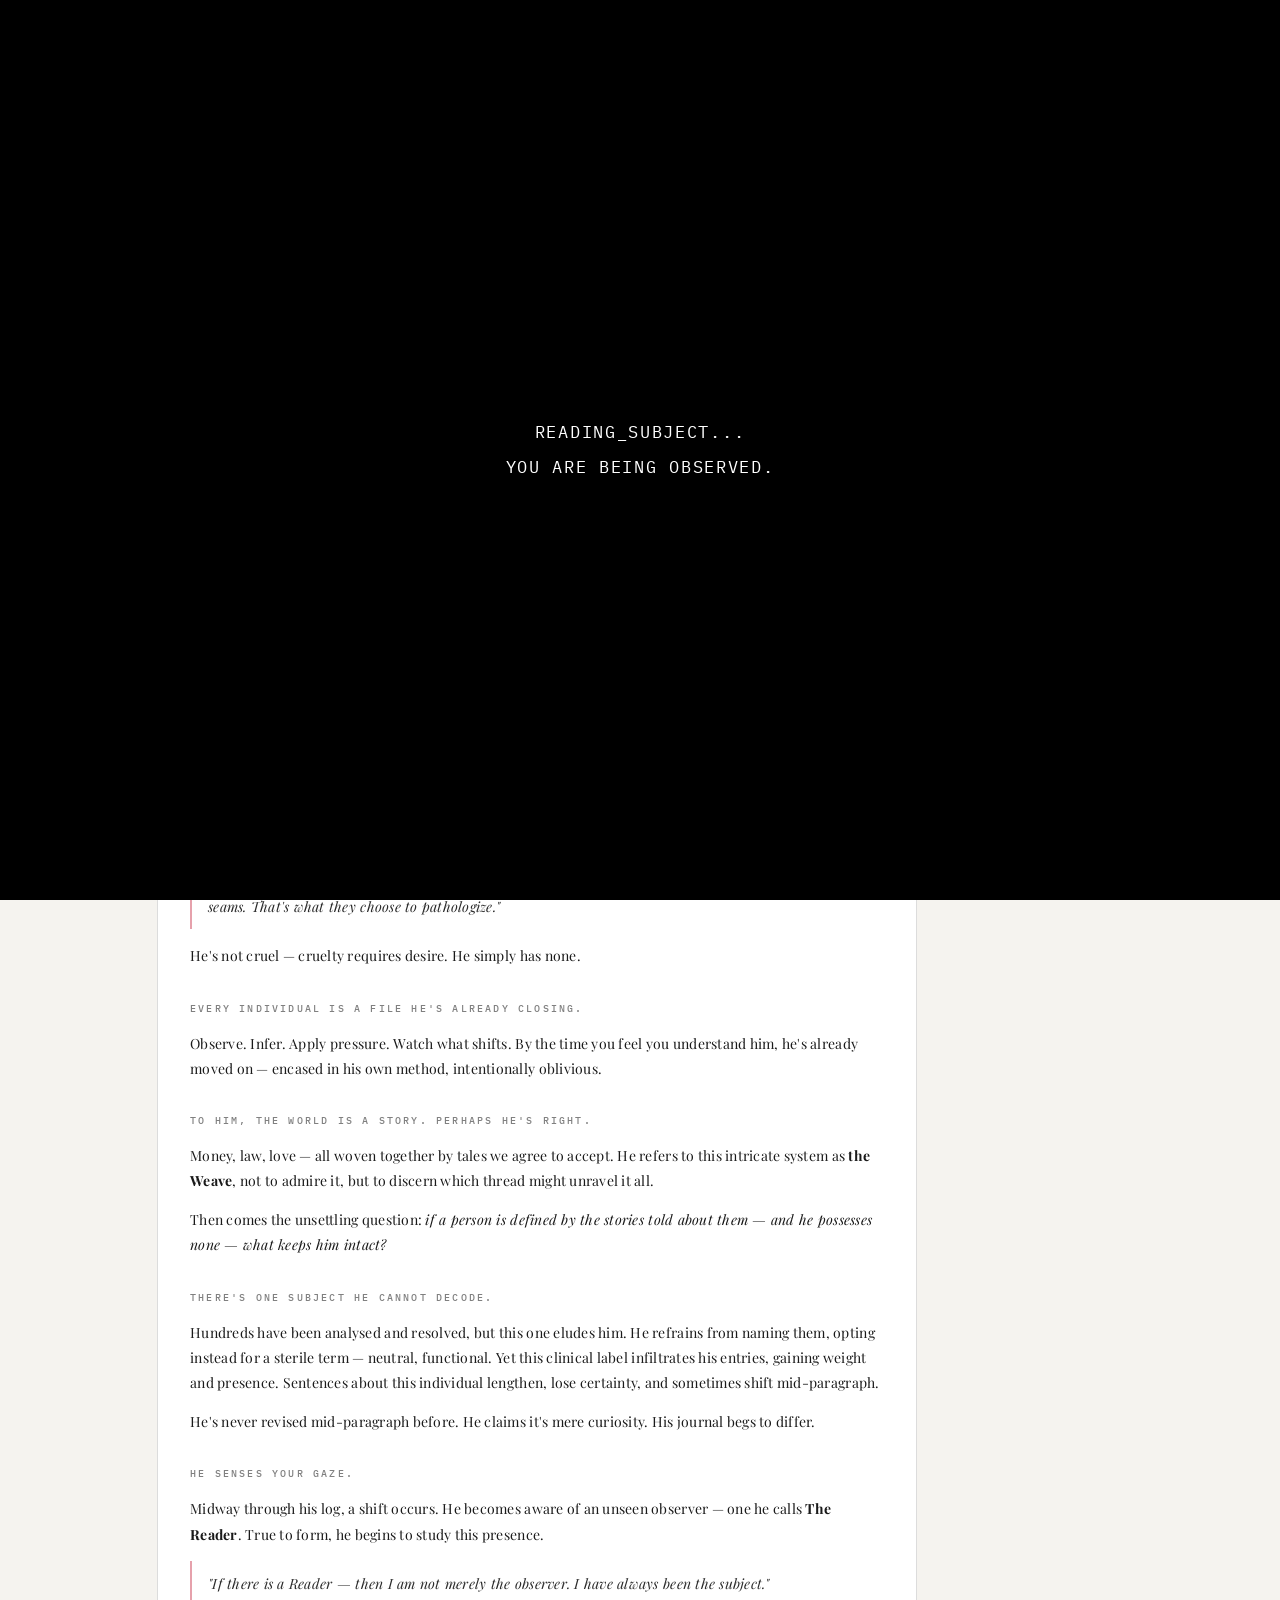
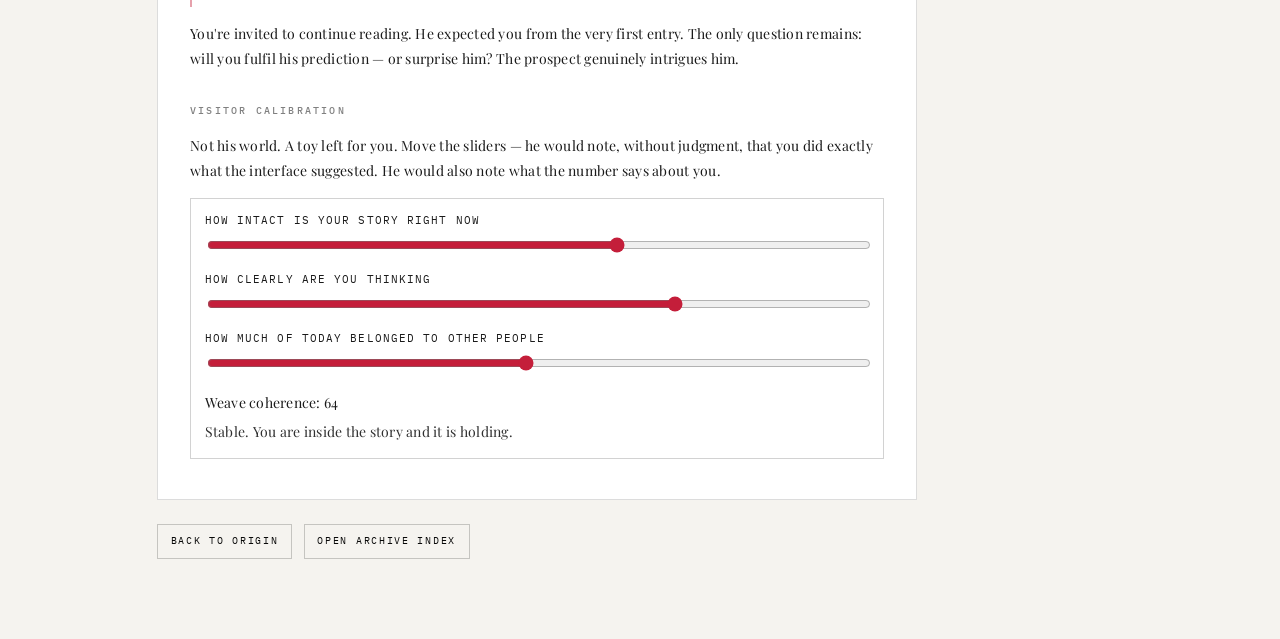
<file: profile.html>
<!DOCTYPE html>
<html lang="en">
<head>
  <meta charset="UTF-8" />
  <meta name="viewport" content="width=device-width, initial-scale=1.0" />
  <title>「subject 0013」 - Subject Profile</title>
  <link rel="preconnect" href="https://fonts.googleapis.com" />
  <link rel="preconnect" href="https://fonts.gstatic.com" crossorigin />
  <link href="https://fonts.googleapis.com/css2?family=IBM+Plex+Mono:ital,wght@0,400;0,500;0,600;1,400&family=Playfair+Display:ital,wght@0,300;0,400;0,500;1,300&display=swap" rel="stylesheet" />
  <link rel="stylesheet" href="styles/main.css" />
</head>
<body data-page="profile">
  <div class="boot-screen" id="bootScreen" aria-live="polite">
    <p class="boot-line" id="bootLineA">READING_SUBJECT...</p>
    <p class="boot-line boot-line-muted" id="bootLineB">YOU ARE BEING OBSERVED.</p>
  </div>

  <aside class="bio-bar" aria-label="Subject monitor">
    <h2 class="bio-title">Subject Monitor</h2>
    <div class="bio-block">
      <p class="bio-label">Read depth</p>
      <p class="bio-value"><span id="depthValue">0</span>%</p>
    </div>
    <div class="bio-block">
      <p class="bio-label">Exposure Duration</p>
      <p class="bio-value"><span id="timeValue">00:00</span></p>
    </div>
    <div class="bio-block">
      <p class="bio-label">Load Index</p>
      <p class="bio-value"><span id="loadValue">0</span></p>
    </div>
    <div class="bio-block">
      <p class="bio-label">Session State</p>
      <p class="bio-value"><span id="stateValue">Stable</span></p>
    </div>
    <div class="bio-block">
      <p class="bio-label">Action Count</p>
      <p class="bio-value"><span id="actionValue">0</span></p>
    </div>
    <div class="bio-block">
      <p class="bio-label">Stress Signature</p>
      <svg class="stress-svg" viewBox="0 0 180 50" preserveAspectRatio="none" aria-hidden="true">
        <path id="stressPath" d="M0 25 L20 25 L28 8 L36 43 L44 10 L52 37 L60 25 L180 25"></path>
      </svg>
    </div>
    <div class="bio-ticker" id="bioTicker" data-ticker="Status: Profile Audit Active... Stress Level: Nominal... Depth Reading: Active..." aria-label="Live monitoring ticker"></div>
  </aside>

  <div class="wrap">
    <header class="hero">
      <h1 class="hero-title">subject profile</h1>
      <p class="eye-label">Restricted summary · read anyway</p>
      <nav class="clinical-nav">
        <a href="index.html" class="clinical-link boot-link">[Origin]</a>
        <a href="profile.html" class="clinical-link boot-link">[Subject_Profile]</a>
        <a href="archive.html" class="clinical-link boot-link">[Archive]</a>
      </nav>
    </header>

    <main class="main post-main">
      <article class="post-article">
        <p class="section-label">On record</p>
        <h1 class="post-title">Who is Subject-0013</h1>
        <p class="post-summary">You've come to learn about him, and he's known you would.</p>

        <div class="post-body">
          <h2>No name. No past.</h2>
          <p>His journal opens in the midst of a life stripped of context — no childhood tales, no familiar faces echoing from before. Designated as <strong>Subject-0013</strong>, he neither embraced nor resisted this label. It's trivial, a detail that holds no weight in his calculations.</p>
          <p>Those who encounter him often forget him within an hour, or they find themselves inexplicably haunted by his presence for days. He transcends their expectations, adapting to whatever the moment demands, then disappears without a trace. He doesn't equate this with loneliness — a notion that may speak to either his profound honesty or deep sadness.</p>

          <h2>He calls it clarity.</h2>
          <p>Unclouded by guilt or softened by hope, he perceives the world in raw data. He offers truths you never sought, always accurate, never remorseful.</p>
          <blockquote>
            <p><em>"Society is not a structure. It's a narrative we all consent to inhabit. I exist outside this narrative. I see its seams. That's what they choose to pathologize."</em></p>
          </blockquote>
          <p>He's not cruel — cruelty requires desire. He simply has none.</p>

          <h2>Every individual is a file he's already closing.</h2>
          <p>Observe. Infer. Apply pressure. Watch what shifts. By the time you feel you understand him, he's already moved on — encased in his own method, intentionally oblivious.</p>

          <h2>To him, the world is a story. Perhaps he's right.</h2>
          <p>Money, law, love — all woven together by tales we agree to accept. He refers to this intricate system as <strong>the Weave</strong>, not to admire it, but to discern which thread might unravel it all.</p>
          <p>Then comes the unsettling question: <em>if a person is defined by the stories told about them — and he possesses none — what keeps him intact?</em></p>

          <h2>There's one subject he cannot decode.</h2>
          <p>Hundreds have been analysed and resolved, but this one eludes him. He refrains from naming them, opting instead for a sterile term — neutral, functional. Yet this clinical label infiltrates his entries, gaining weight and presence. Sentences about this individual lengthen, lose certainty, and sometimes shift mid-paragraph.</p>
          <p>He's never revised mid-paragraph before. He claims it's mere curiosity. His journal begs to differ.</p>

          <h2>He senses your gaze.</h2>
          <p>Midway through his log, a shift occurs. He becomes aware of an unseen observer — one he calls <strong>The Reader</strong>. True to form, he begins to study this presence.</p>
          <blockquote>
            <p><em>"If there is a Reader — then I am not merely the observer. I have always been the subject."</em></p>
          </blockquote>
          <p>You're invited to continue reading. He expected you from the very first entry. The only question remains: will you fulfil his prediction — or surprise him? The prospect genuinely intrigues him.</p>

          <h2>Visitor calibration</h2>
          <p>Not his world. A toy left for you. Move the sliders — he would note, without judgment, that you did exactly what the interface suggested. He would also note what the number says about you.</p>
          <div class="profile-calibrator" id="profileCalibrator">
            <label class="calibrator-row">How intact is your story right now
              <input type="range" min="0" max="100" value="62" id="sleepRange" />
            </label>
            <label class="calibrator-row">How clearly are you thinking
              <input type="range" min="0" max="100" value="71" id="focusRange" />
            </label>
            <label class="calibrator-row">How much of today belonged to other people
              <input type="range" min="0" max="100" value="48" id="socialRange" />
            </label>
            <p class="calibrator-output">Weave coherence: <span id="csiValue">64</span></p>
            <p class="calibrator-note scan-text" id="csiNote">Signal clean. The Weave holds. You are readable.</p>
          </div>
        </div>
      </article>
      <div class="section-actions">
        <a class="archive-link boot-link" href="index.html">Back to Origin</a>
        <a class="archive-link boot-link" href="archive.html">Open archive index</a>
      </div>
    </main>
  </div>
  <script type="module" src="js/main.js"></script>
</body>
</html>
</file>
<file: styles/main.css>
@import url("./base/variables.css");
@import url("./base/reset.css");
@import url("./base/typography.css");
@import url("./layout/shell.css");
@import url("./layout/navigation.css");
@import url("./layout/biometric.css");
@import url("./components/cards.css");
@import url("./components/modals.css");
@import url("./components/post.css");
</file>
